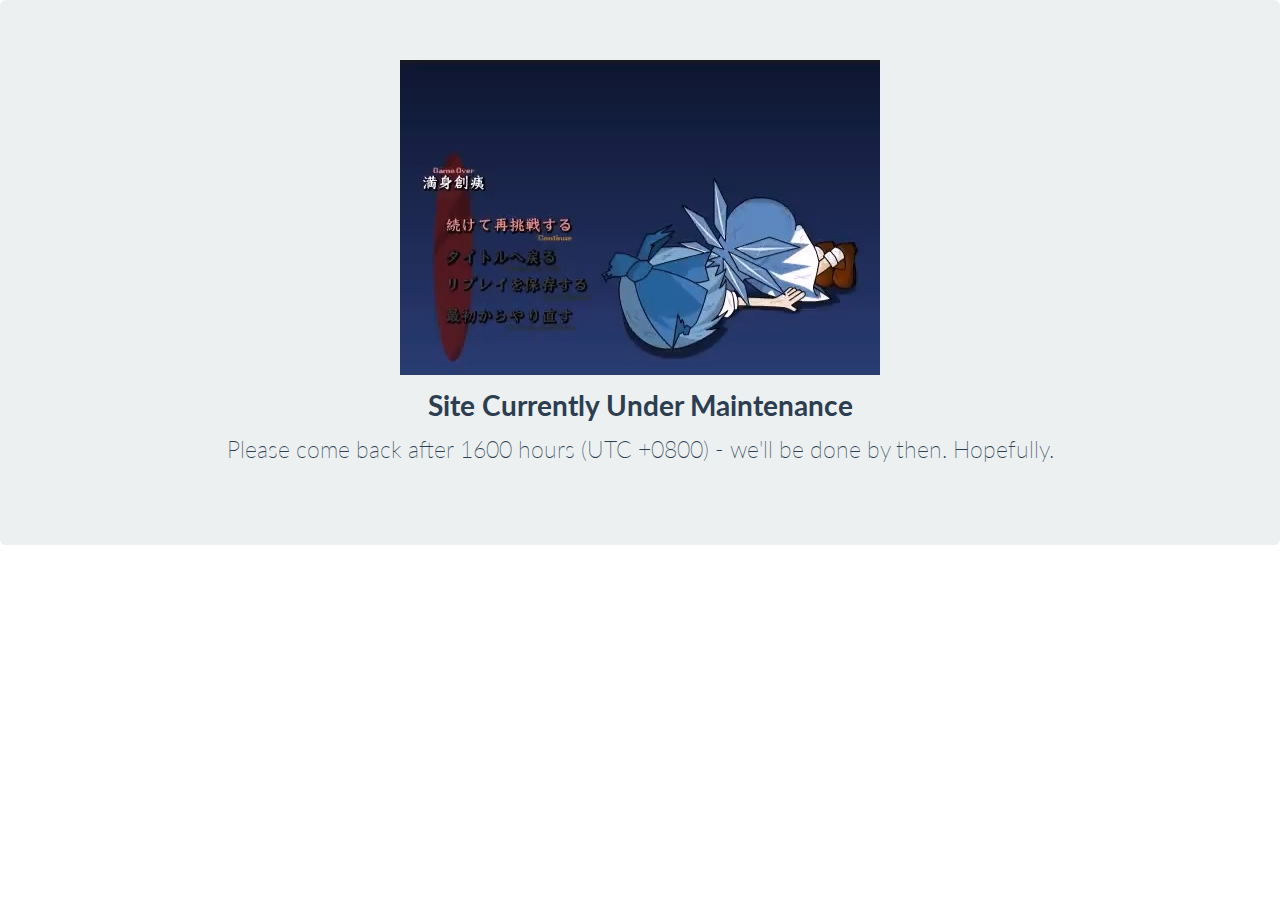
<file: app/index.html>
<html>
  <head></head>
  <body>
    <link href="css/bootstrap.css" rel="stylesheet">
    <div class="hero-unit">
    	<img src="Maintenance.jpg" style="display:block; margin-left:auto; margin-right:auto">
      <h3 style="text-align:center">Site Currently Under Maintenance</h3>
      <p class="lead" style="text-align:center">Please come back after 1600 hours (UTC +0800) - we'll be done by then. Hopefully.</p>
    </div>    
  </body>
</html>
</file>
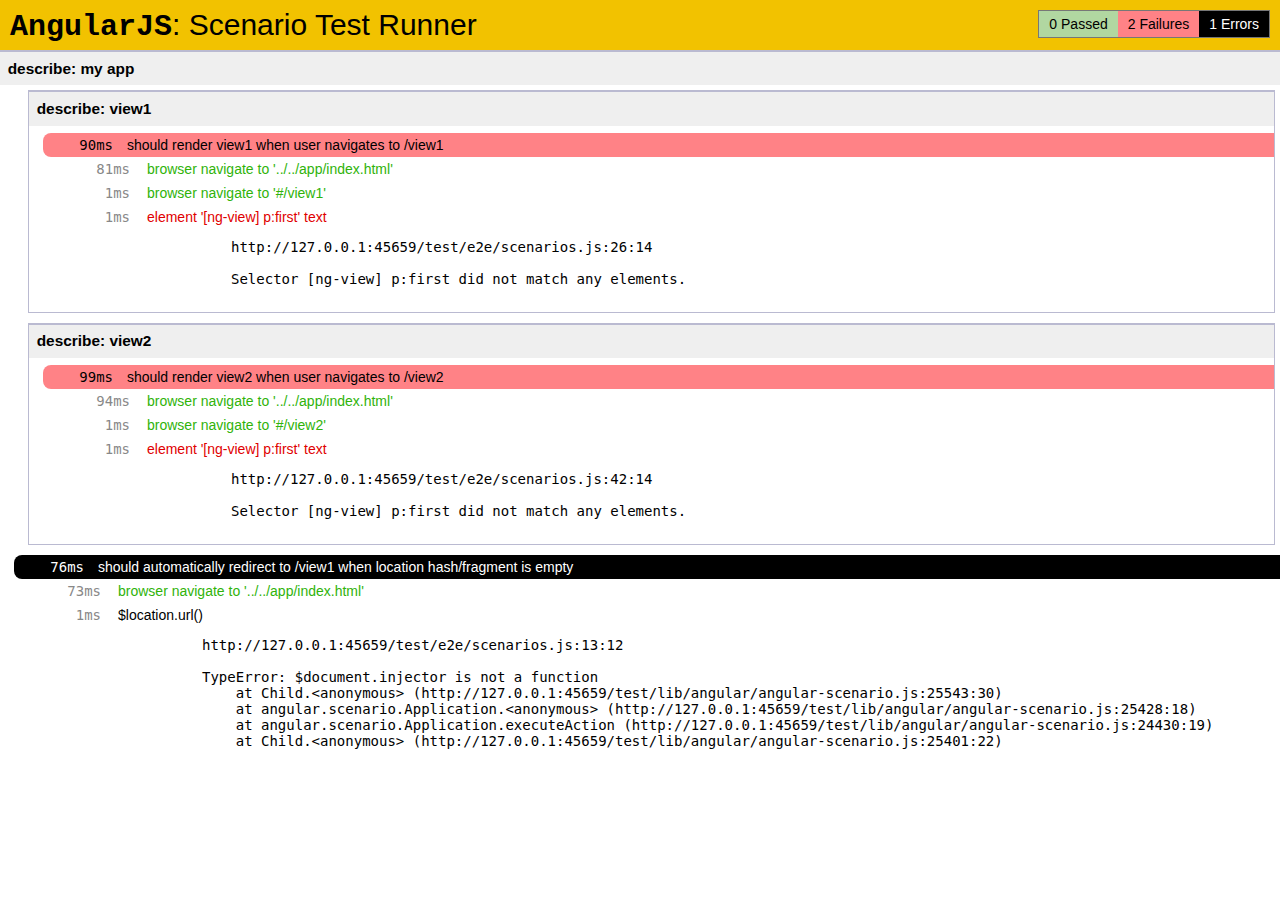
<file: test/e2e/runner.html>
<!doctype html>
<html lang="en">
  <head>
    <title>End2end Test Runner</title>
    <script src="../lib/angular/angular-scenario.js" ng-autotest></script>
    <script src="scenarios.js"></script>
  </head>
  <body>
  </body>
</html>
</file>
